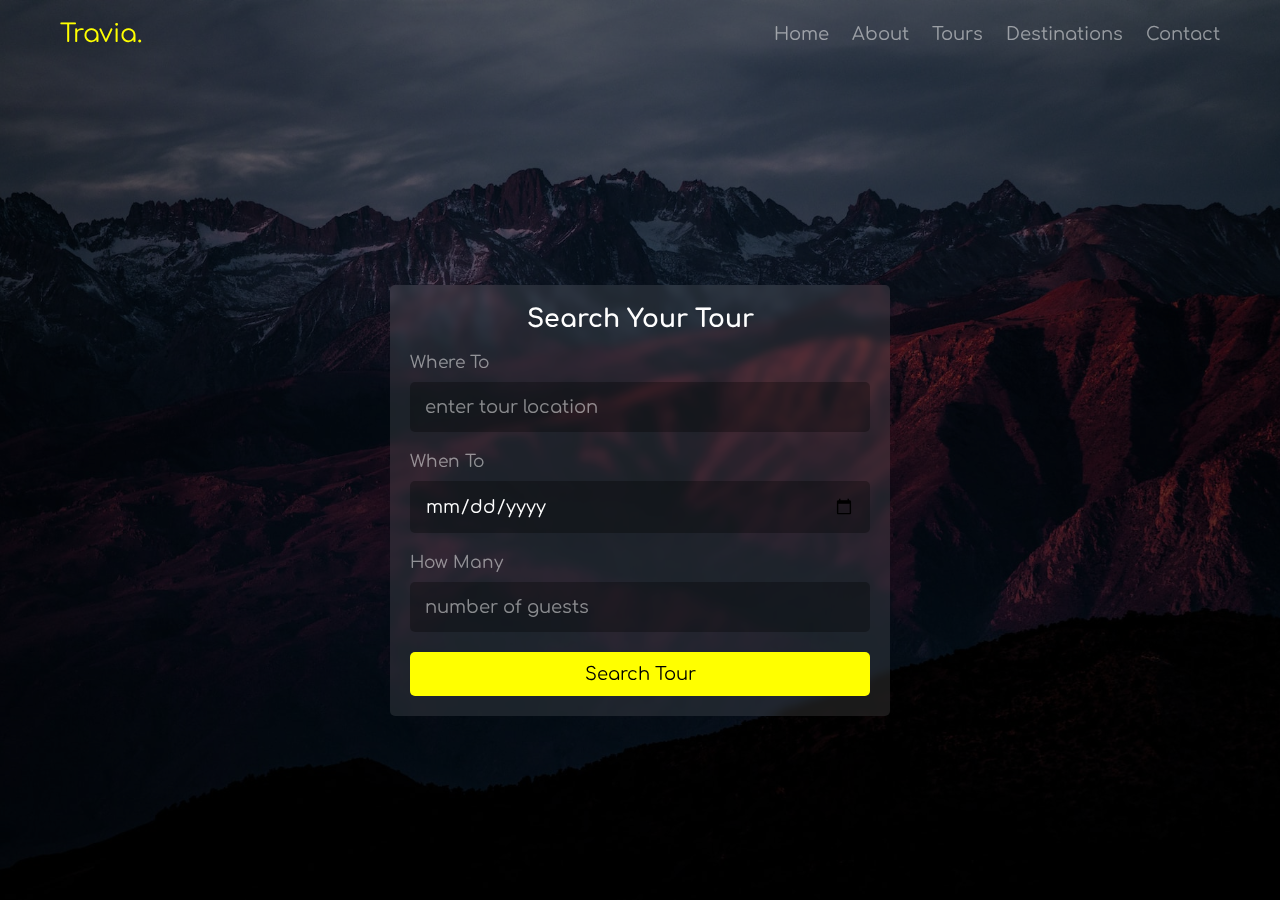
<file: index.html>
<!DOCTYPE html>
<html lang="en">
<head>
    <meta charset="UTF-8">
    <meta http-equiv="X-UA-Compatible" content="IE=edge">
    <meta name="viewport" content="width=device-width, initial-scale=1.0">
    <title>Home</title>

    <!-- font awesome cdn link -->

    <link rel="stylesheet" href="https://cdnjs.cloudflare.com/ajax/libs/font-awesome/6.3.0/css/all.min.css">
    <link href="https://unpkg.com/aos@2.3.1/dist/aos.css" rel="stylesheet"> 
    <!-- подключаем AOS -->

    <link rel="stylesheet" href="./css/style.css">
</head>
<body style="overflow:hidden">
    
    <!-- header section start -->

    <header class="header" data-aos="fade-down">

        <section class="flex">

            <a href="index.html" class="logo">Travia.</a>

            <nav class="navbar">
                <a href="index.html">Home</a>
                <a href="about.html">about</a>
                <a href="tours.html">tours</a>
                <a href="destinations.html">destinations</a>
                <a href="contact.html">contact</a>
            </nav>

            <div id="menu-btn" class="fas fa-bars"></div>

        </section>

    </header>

    <!-- header section finish -->


<!-- home section start -->

    <div class="container home" data-aos="zoom-out">
        <!-- добавляем АОС -->

            <section class="flex" data-aos="zoom-in" data-aos-delay="600">
                <!-- добавляем АОС -->

                <form action="" method="post">
                    <h3>search your tour</h3>
                    <p>where to</p>
                    <input type="text" name="location" required maxlength="50" placeholder="enter tour location" class="box">
                    <p>when to</p>
                    <input type="date" name="date" class="box" required>
                    <p>how many</p>
                    <input type="number" name="guest" min="1" max="10" maxlength="2" placeholder="number of guests" required class="box">
                    <input type="submit" name="search" value="search tour" class="btn">
                </form>

            </section>

    </div>

<!-- home section finish -->





<script src="https://unpkg.com/aos@2.3.1/dist/aos.js"></script>
    <script src="./main.js"></script>
</body>
</html>
</file>
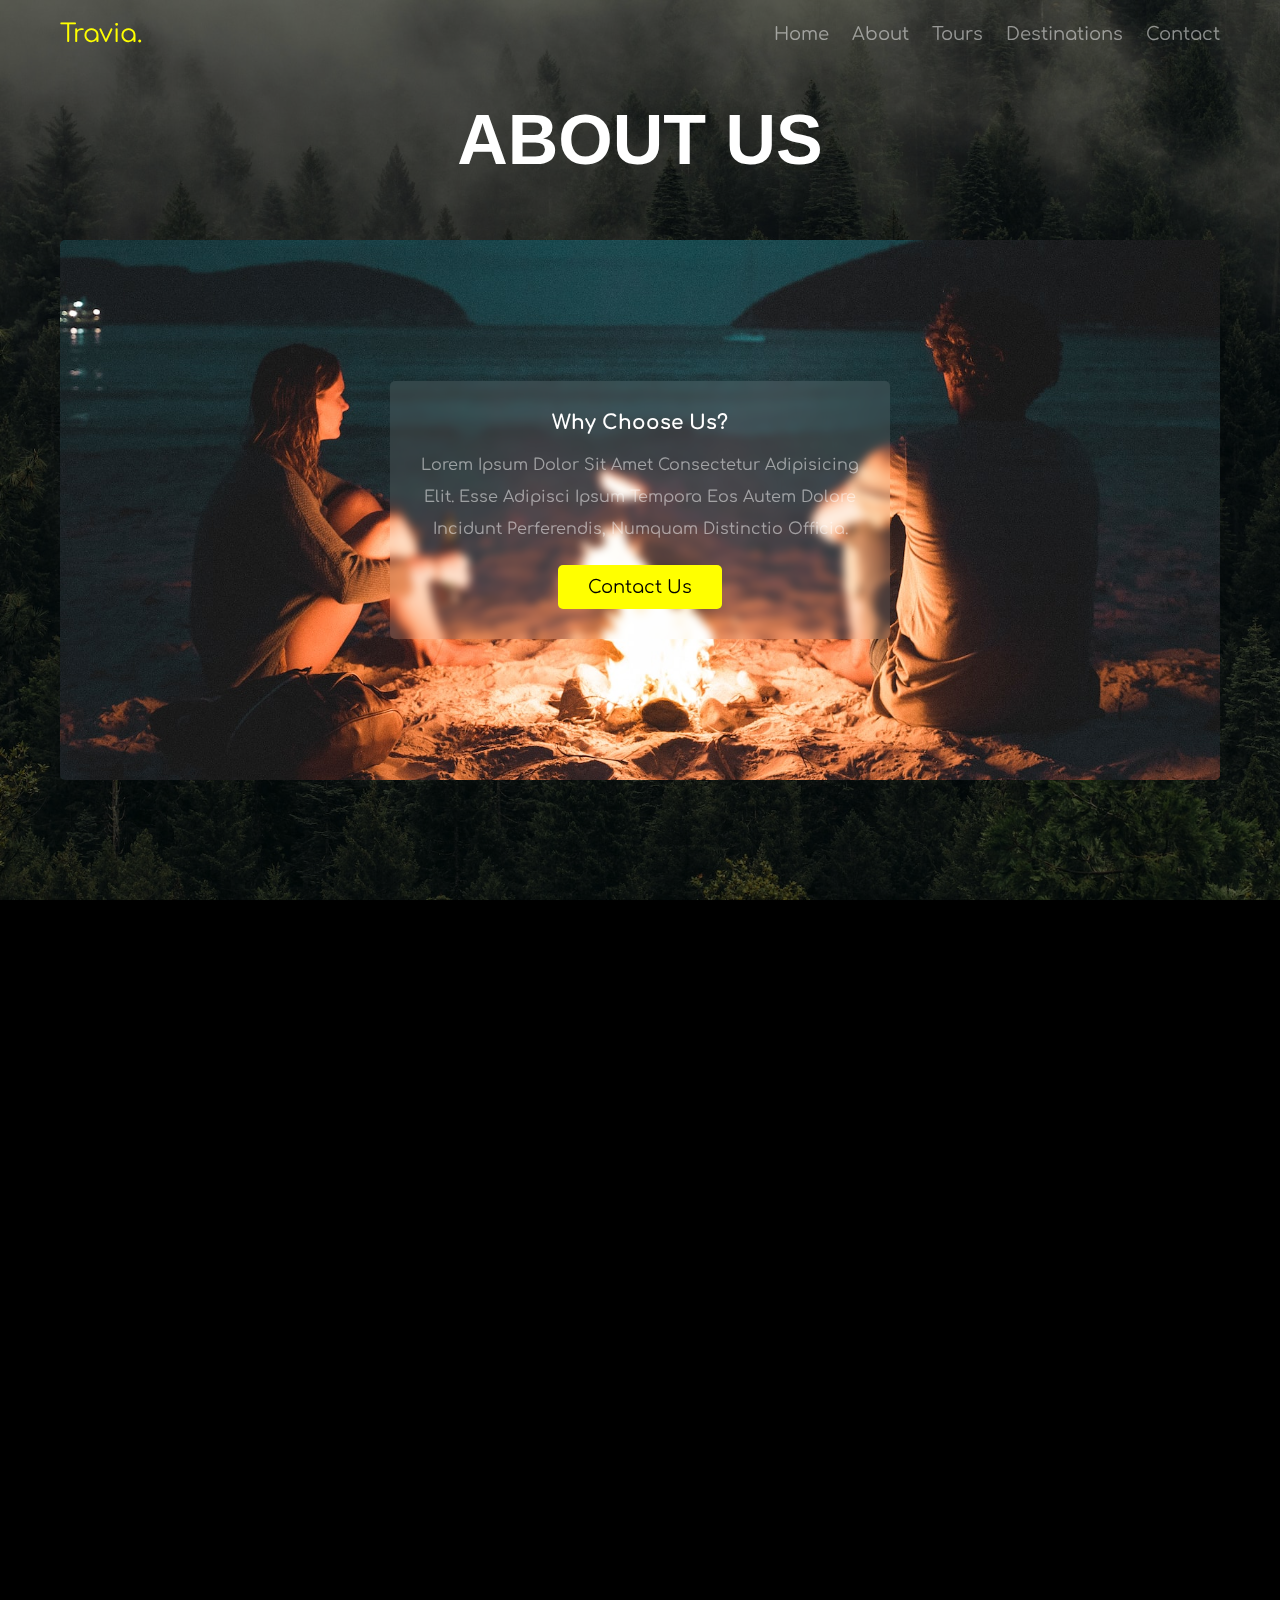
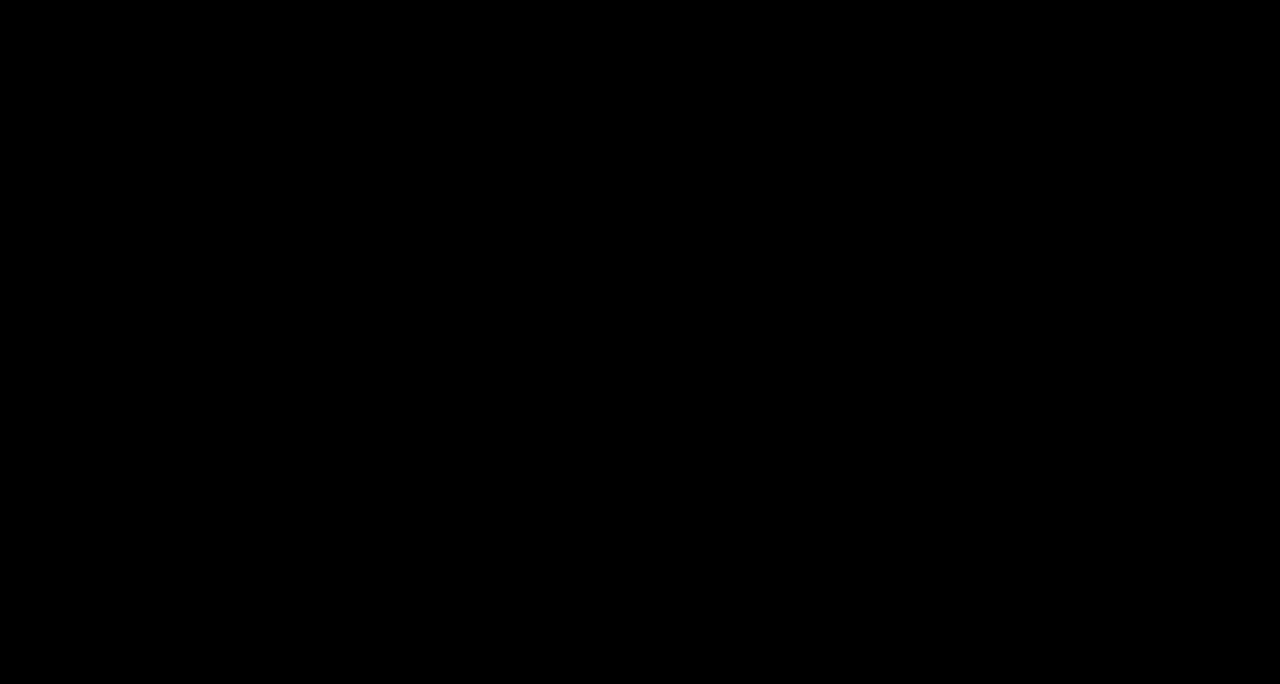
<file: about.html>
<!DOCTYPE html>
<html lang="en">
<head>
    <meta charset="UTF-8">
    <meta http-equiv="X-UA-Compatible" content="IE=edge">
    <meta name="viewport" content="width=device-width, initial-scale=1.0">
    <title>About</title>

    <!-- font awesome cdn link -->

    <link rel="stylesheet" href="https://cdnjs.cloudflare.com/ajax/libs/font-awesome/6.3.0/css/all.min.css">
    <link href="https://unpkg.com/aos@2.3.1/dist/aos.css" rel="stylesheet">

    <link rel="stylesheet" href="./css/style.css">
</head>
<body>
    
    <!-- header section start -->

    <header class="header" data-aos="fade-down">

        <section class="flex">

            <a href="index.html" class="logo">Travia.</a>

            <nav class="navbar">
                <a href="index.html">Home</a>
                <a href="about.html">about</a>
                <a href="tours.html">tours</a>
                <a href="destinations.html">destinations</a>
                <a href="contact.html">contact</a>
            </nav>

            <div id="menu-btn" class="fas fa-bars"></div>

        </section>

    </header>

    <!-- header section finish -->

    <!-- about section start -->

    <div class="container about">

        <h1 class="heading" data-aos="zoom-out">About Us</h1>

        <section>

            <div class="details">

                <div class="box" data-aos="zoom-in">
                    <h3>why choose us?</h3>
                    <p>Lorem ipsum dolor sit amet consectetur adipisicing elit. Esse adipisci ipsum tempora eos autem dolore incidunt perferendis, numquam distinctio officia.</p>
                    <a href="contact.html" class="btn">contact us</a>
                </div>

            </div>

            <div class="grid">
                <div class="box" data-aos="fade-up">
                    <img src="./img/about-img-1.svg" alt="">
                    <h3>easy booking</h3>
                    <p>Lorem ipsum dolor sit amet consectetur adipisicing elit. Placeat ipsa libero molestias animi, quam voluptas?</p>
                </div>

                <div class="box" data-aos="fade-up" data-aos-delay="400">
                    <img src="./img/about-img-2.svg" alt="">
                    <h3>treval word</h3>
                    <p>Lorem ipsum dolor sit amet consectetur adipisicing elit. Placeat ipsa libero molestias animi, quam voluptas?</p>
                </div>

                <div class="box" data-aos="fade-up" data-aos-delay="600">
                    <img src="./img/about-img-3.svg" alt="">
                    <h3>enjoy tours</h3>
                    <p>Lorem ipsum dolor sit amet consectetur adipisicing elit. Placeat ipsa libero molestias animi, quam voluptas?</p>
                </div>

            </div>

        </section>


    </div>

    <!-- about section finish -->

    <!-- reviews section start -->

    <div class="container reviews">

        <h1 class="heading" data-aos="zoom-out">client's reviews</h1>

        <section class="grid">

            <div class="box" data-aos="fade-up">
                <img src="./img/pic-1.png" alt="">
                <h3>jon deo</h3>
                <p>Lorem ipsum dolor sit amet consectetur adipisicing elit. Molestiae aliquam provident pariatur expedita, nisi ipsum commodi assumenda? Libero, deserunt exercitationem!</p>
                <div class="stars">
                    <i class="fas fa-star"></i>
                    <i class="fas fa-star"></i>
                    <i class="fas fa-star"></i>
                    <i class="fas fa-star"></i>
                    <i class="fas fa-star-half-alt"></i>
                </div>
            </div>

            <div class="box" data-aos="fade-up">
                <img src="./img/pic-2.png" alt="">
                <h3>jon deo</h3>
                <p>Lorem ipsum dolor sit amet consectetur adipisicing elit. Molestiae aliquam provident pariatur expedita, nisi ipsum commodi assumenda? Libero, deserunt exercitationem!</p>
                <div class="stars">
                    <i class="fas fa-star"></i>
                    <i class="fas fa-star"></i>
                    <i class="fas fa-star"></i>
                    <i class="fas fa-star"></i>
                    <i class="fas fa-star-half-alt"></i>
                </div>
            </div>

            <div class="box" data-aos="fade-up">
                <img src="./img/pic-3.png" alt="">
                <h3>jon deo</h3>
                <p>Lorem ipsum dolor sit amet consectetur adipisicing elit. Molestiae aliquam provident pariatur expedita, nisi ipsum commodi assumenda? Libero, deserunt exercitationem!</p>
                <div class="stars">
                    <i class="fas fa-star"></i>
                    <i class="fas fa-star"></i>
                    <i class="fas fa-star"></i>
                    <i class="fas fa-star"></i>
                    <i class="fas fa-star-half-alt"></i>
                </div>
            </div>

            <div class="box" data-aos="fade-up">
                <img src="./img/pic-4.png" alt="">
                <h3>jon deo</h3>
                <p>Lorem ipsum dolor sit amet consectetur adipisicing elit. Molestiae aliquam provident pariatur expedita, nisi ipsum commodi assumenda? Libero, deserunt exercitationem!</p>
                <div class="stars">
                    <i class="fas fa-star"></i>
                    <i class="fas fa-star"></i>
                    <i class="fas fa-star"></i>
                    <i class="fas fa-star"></i>
                    <i class="fas fa-star-half-alt"></i>
                </div>
            </div>

            <div class="box" data-aos="fade-up">
                <img src="./img/pic-5.png" alt="">
                <h3>jon deo</h3>
                <p>Lorem ipsum dolor sit amet consectetur adipisicing elit. Molestiae aliquam provident pariatur expedita, nisi ipsum commodi assumenda? Libero, deserunt exercitationem!</p>
                <div class="stars">
                    <i class="fas fa-star"></i>
                    <i class="fas fa-star"></i>
                    <i class="fas fa-star"></i>
                    <i class="fas fa-star"></i>
                    <i class="fas fa-star-half-alt"></i>
                </div>
            </div>

            <div class="box" data-aos="fade-up">
                <img src="./img/pic-6.png" alt="">
                <h3>jon deo</h3>
                <p>Lorem ipsum dolor sit amet consectetur adipisicing elit. Molestiae aliquam provident pariatur expedita, nisi ipsum commodi assumenda? Libero, deserunt exercitationem!</p>
                <div class="stars">
                    <i class="fas fa-star"></i>
                    <i class="fas fa-star"></i>
                    <i class="fas fa-star"></i>
                    <i class="fas fa-star"></i>
                    <i class="fas fa-star-half-alt"></i>
                </div>
            </div>

        </section>


    </div>

    <!-- reviews section finish -->

    <script src="https://unpkg.com/aos@2.3.1/dist/aos.js"></script>
    <script src="./main.js"></script>
</body>
</html>
</file>
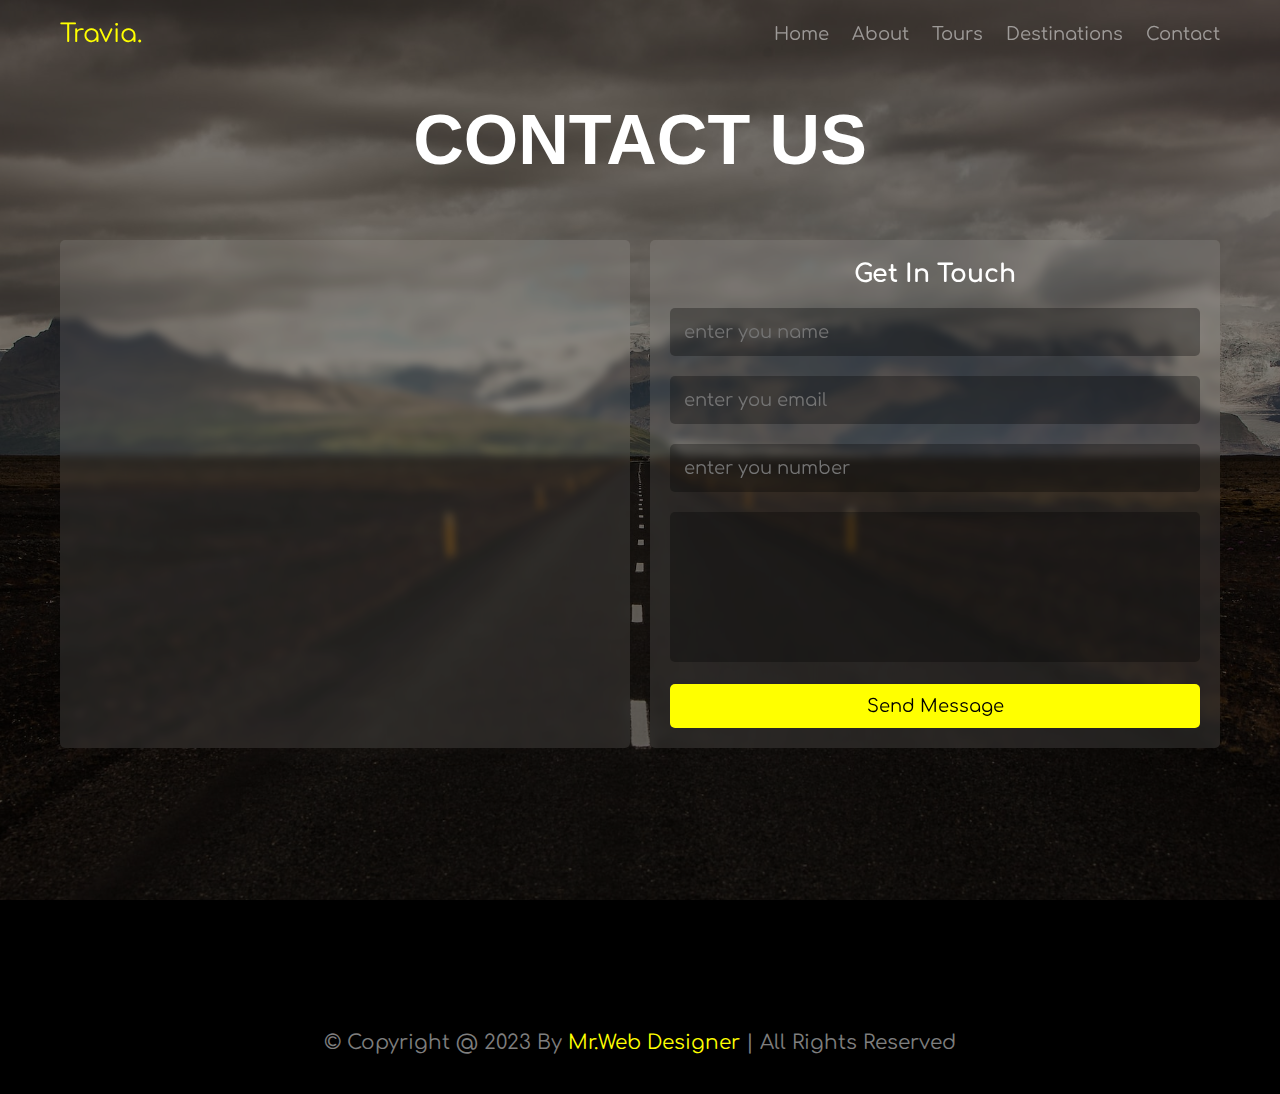
<file: contact.html>
<!DOCTYPE html>
<html lang="en">
<head>
    <meta charset="UTF-8">
    <meta http-equiv="X-UA-Compatible" content="IE=edge">
    <meta name="viewport" content="width=device-width, initial-scale=1.0">
    <title>Contact</title>

    <!-- font awesome cdn link -->

    <link rel="stylesheet" href="https://cdnjs.cloudflare.com/ajax/libs/font-awesome/6.3.0/css/all.min.css">
    <link href="https://unpkg.com/aos@2.3.1/dist/aos.css" rel="stylesheet">


    <link rel="stylesheet" href="./css/style.css">
</head>
<body>
    
    <!-- header section start -->

    <header class="header" data-aos="fade-down">

        <section class="flex">

            <a href="index.html" class="logo">Travia.</a>

            <nav class="navbar">
                <a href="index.html">Home</a>
                <a href="about.html">about</a>
                <a href="tours.html">tours</a>
                <a href="destinations.html">destinations</a>
                <a href="contact.html">contact</a>
            </nav>

            <div id="menu-btn" class="fas fa-bars"></div>

        </section>

    </header>

    <!-- header section finish -->


    <!-- contact section start -->

    <div class="container contact">

        <h1 class="heading" data-aos="zoom-out">contact us</h1>

        <section>

            <div class="row">

                <iframe class="map" src="https://www.google.com/maps/embed?pb=!1m18!1m12!1m3!1d30153.05499885501!2d72.83720524811203!3d19.145703880329876!2m3!1f0!2f0!3f0!3m2!1i1024!2i768!4f13.1!3m3!1m2!1s0x3be7b63aceef0c69%3A0x2aa80cf2287dfa3b!2z0JTQttC-0LTQttC10YjQstCw0YDQuCDQl9Cw0L_QsNC0LCDQnNGD0LzQsdCw0LgsINCc0LDRhdCw0YDQsNGI0YLRgNCwIDQwMDA0Nywg0JjQvdC00LjRjw!5e0!3m2!1sru!2sde!4v1676112533123!5m2!1sru!2sde" allowfullscreen="" loading="lazy" referrerpolicy="no-referrer-when-downgrade" data-aos="flip-left"></iframe>

                <form action="" method="post" data-aos="flip-right">
                    <h3>get in touch</h3>
                    <input type="text" name="name" required maxlength="50" placeholder="enter you name" class="box">
                    <input type="email" name="email" required maxlength="50" placeholder="enter you email" class="box">
                    <input type="number" name="number" required maxlength="10" min="0" max="9999999999" placeholder="enter you number" class="box">
                    <textarea name="message" class="box" required maxlength="1000" cols="30" rows="10"></textarea>
                    <input type="submit" value="send message" name="send" class="btn">
                </form>

            </div>

            <div class="grid">
                <div class="box" data-aos="fade-up">
                    <i class="fas fa-phone"></i>
                    <h3>phone number</h3>
                    <a href="tel:1234567890">+123-456-7890</a>
                    <a href="tel:1111111111">+111-111-1111</a>
                </div>

                <div class="box" data-aos="fade-up">
                    <i class="fas fa-envelope"></i>
                    <h3>email adress</h3>
                    <a href="malito:ssssss@ssdsds.com">ssssss@ssdsds.com</a>
                    <a href="malito:rrrrrr@ssdsds.com">rrrrrr@ssdsds.com</a>
                </div>

                
                <div class="box" data-aos="fade-up">
                    <i class="fas fa-map-marker-alt"></i>
                    <h3>office adress</h3>
                    <a href="#!">street rrrrrrr flat 2 country index</a>
                </div>


            </div>

            <div class="credit">
                &copy; copyright @ 2023 by <span>mr.web designer</span> | all rights reserved
            </div>

        </section>

    </div>

    <!-- contact section finish -->
    
    <script src="https://unpkg.com/aos@2.3.1/dist/aos.js"></script>
    <script src="./main.js"></script>
</body>
</html>
</file>
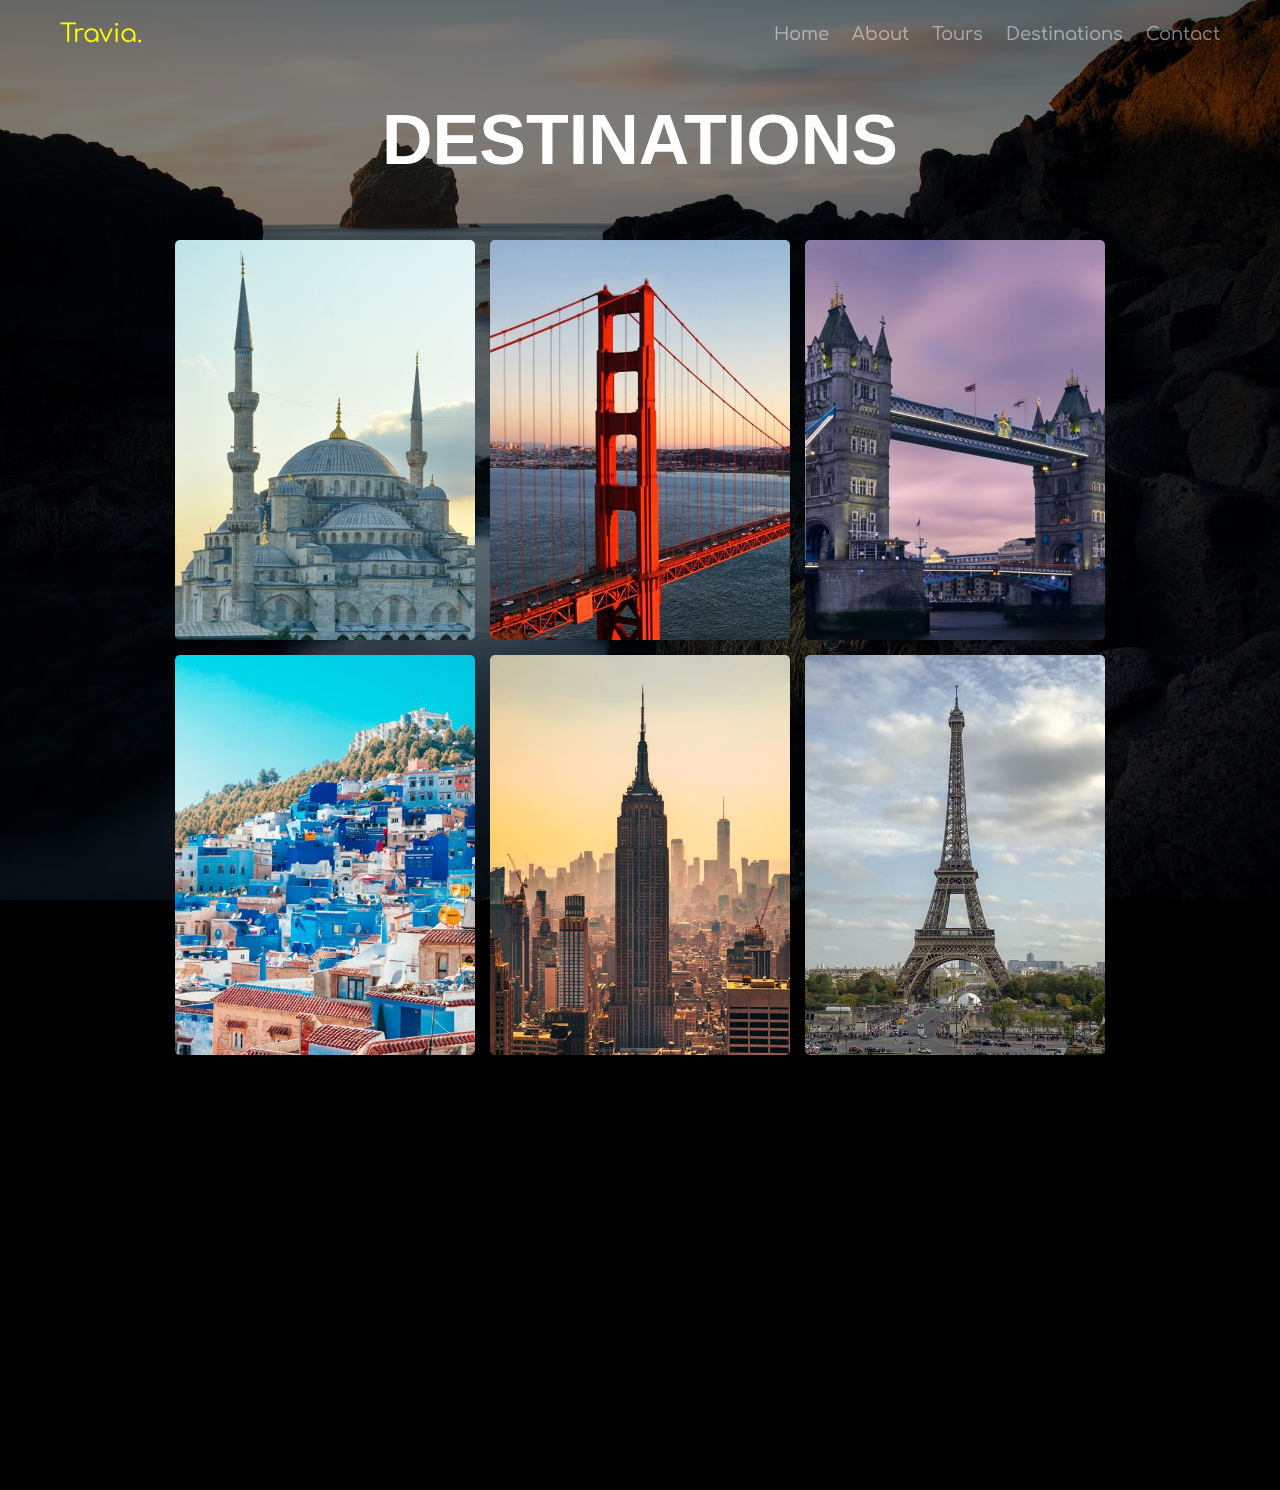
<file: destinations.html>
<!DOCTYPE html>
<html lang="en">
<head>
    <meta charset="UTF-8">
    <meta http-equiv="X-UA-Compatible" content="IE=edge">
    <meta name="viewport" content="width=device-width, initial-scale=1.0">
    <title>Destinations</title>

    <!-- font awesome cdn link -->

    <link rel="stylesheet" href="https://cdnjs.cloudflare.com/ajax/libs/font-awesome/6.3.0/css/all.min.css">
    <link href="https://unpkg.com/aos@2.3.1/dist/aos.css" rel="stylesheet">

    <link rel="stylesheet" href="./css/style.css">
</head>
<body>
    
    <!-- header section start -->

    <header class="header" data-aos="fade-down">

        <section class="flex">

            <a href="index.html" class="logo">Travia.</a>

            <nav class="navbar">
                <a href="index.html">Home</a>
                <a href="about.html">about</a>
                <a href="tours.html">tours</a>
                <a href="destinations.html">destinations</a>
                <a href="contact.html">contact</a>
            </nav>

            <div id="menu-btn" class="fas fa-bars"></div>

        </section>

    </header>

    <!-- header section finish -->


    <!-- section destinations start -->


    <div class="container destinations">

        <h1 class="heading" data-aos="zoom-out">destinations</h1>

        <section class="grid">
            <div class="box" data-aos="zoom-in">
                <img src="./img/destination-1.jpg" alt="">
                <h3><span>istanbul</span></h3>
            </div>
            <div class="box" data-aos="zoom-in">
                <img src="./img/destination-2.jpg" alt="">
                <h3><span>california</span></h3>
            </div>
            <div class="box" data-aos="zoom-in">
                <img src="./img/destination-3.jpg" alt="">
                <h3><span>london</span></h3>
            </div>
            <div class="box" data-aos="zoom-in">
                <img src="./img/destination-4.jpg" alt="">
                <h3><span>morrocco</span></h3>
            </div>
            <div class="box" data-aos="zoom-in">
                <img src="./img/destination-5.jpg" alt="">
                <h3><span>new york</span></h3>
            </div>
            <div class="box" data-aos="zoom-in">
                <img src="./img/destination-6.jpg" alt="">
                <h3><span>paris</span></h3>
            </div>
            <div class="box" data-aos="zoom-in">
                <img src="./img/destination-7.jpg" alt="">
                <h3><span>barcelona</span></h3>
            </div>
            <div class="box" data-aos="zoom-in">
                <img src="./img/destination-8.jpg" alt="">
                <h3><span>sydney</span></h3>
            </div>
            <div class="box" data-aos="zoom-in">
                <img src="./img/destination-9.jpg" alt="">
                <h3><span>tokyo</span></h3>
            </div>


        </section>

    </div>



    <!-- section destinations finish -->
    
    <script src="https://unpkg.com/aos@2.3.1/dist/aos.js"></script>
    <script src="./main.js"></script>
</body>
</html>
</file>
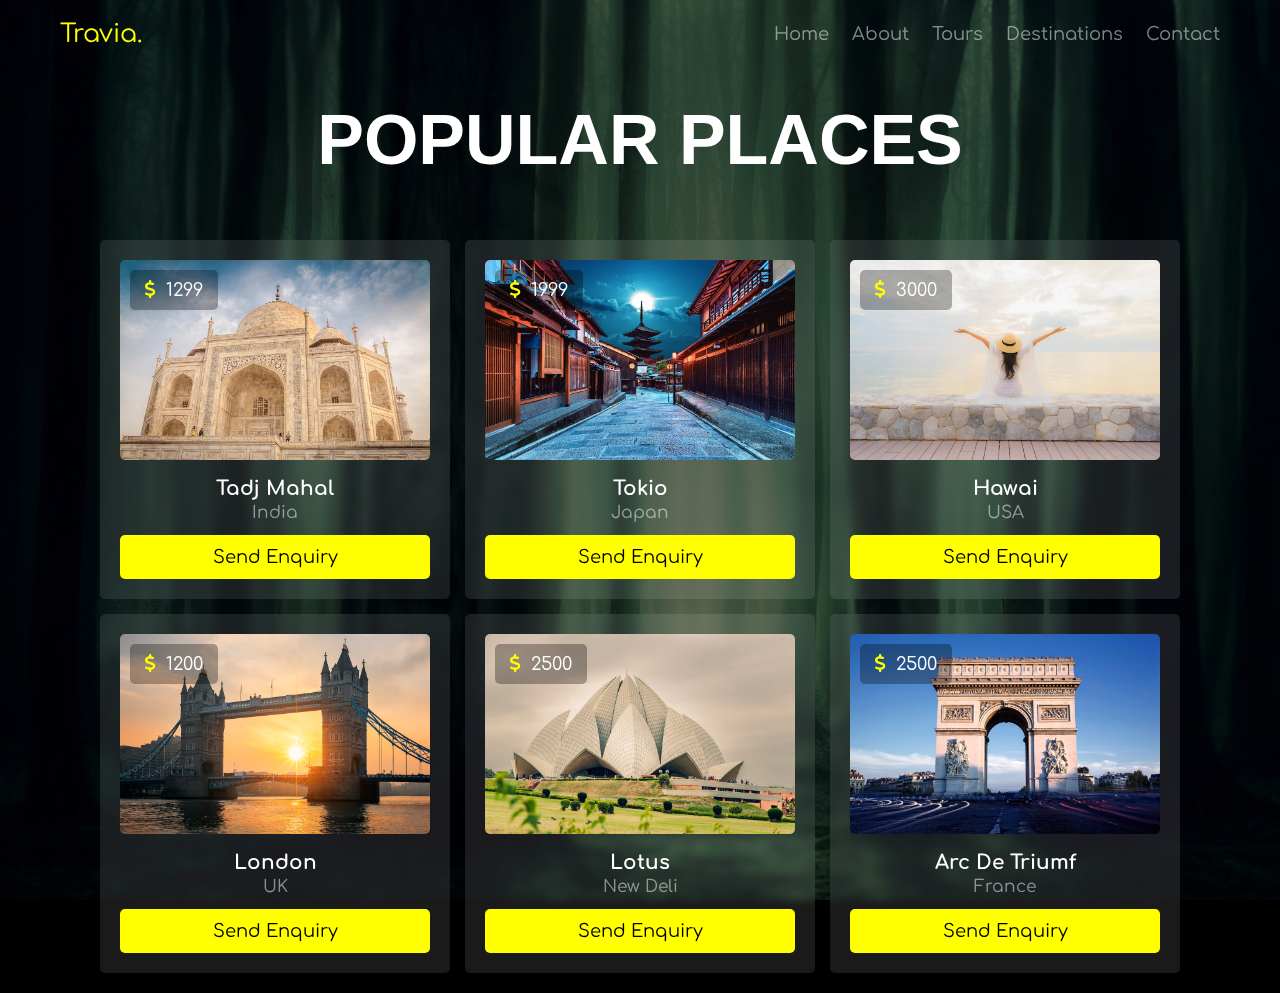
<file: tours.html>
<!DOCTYPE html>
<html lang="en">
<head>
    <meta charset="UTF-8">
    <meta http-equiv="X-UA-Compatible" content="IE=edge">
    <meta name="viewport" content="width=device-width, initial-scale=1.0">
    <title>Tours</title>

    <!-- font awesome cdn link -->

    <link rel="stylesheet" href="https://cdnjs.cloudflare.com/ajax/libs/font-awesome/6.3.0/css/all.min.css">
    <link href="https://unpkg.com/aos@2.3.1/dist/aos.css" rel="stylesheet">

    <link rel="stylesheet" href="./css/style.css">
</head>
<body>
    
    <!-- header section start -->

    <header class="header" data-aos="fade-down">

        <section class="flex">

            <a href="index.html" class="logo">Travia.</a>

            <nav class="navbar">
                <a href="index.html">Home</a>
                <a href="about.html">about</a>
                <a href="tours.html">tours</a>
                <a href="destinations.html">destinations</a>
                <a href="contact.html">contact</a>
            </nav>

            <div id="menu-btn" class="fas fa-bars"></div>

        </section>

    </header>

    <!-- header section finish -->

    <!-- tours sections start -->


    <div class="container tours">

        <h1 class="heading" data-aos="zoom-out">popular places</h1>

        <section class="grid">

            <div class="box">
                <div class="price"><i class="fas fa-dollar-sign"></i><span>1299</span></div>
                <img src="./img/tour-img-1.webp" alt="" class="image">
                <h3 class="name">tadj mahal</h3>
                <p class="adress">india</p>
                <a href="" class="btn">send enquiry</a>
            </div>

            <div class="box" data-aos="zoom-in" data-aos-delay="400">
                <div class="price"><i class="fas fa-dollar-sign"></i><span class="amount">1999</span></div>
                <img src="./img/tour-img-2.webp" alt="" class="image">
                <h3 class="name">tokio</h3>
                <p class="adress">japan</p>
                <a href="" class="btn">send enquiry</a>
            </div>

            <div class="box" data-aos="zoom-in" data-aos-delay="400">
                <div class="price"><i class="fas fa-dollar-sign"></i><span class="amount">3000</span></div>
                <img src="./img/tour-img-3.webp" alt="" class="image">
                <h3 class="name">hawai</h3>
                <p class="adress">USA</p>
                <a href="" class="btn">send enquiry</a>
            </div>

            <div class="box" data-aos="zoom-in" data-aos-delay="400">
                <div class="price"><i class="fas fa-dollar-sign"></i><span class="amount">1200</span></div>
                <img src="./img/tour-img-4.webp" alt="" class="image">
                <h3 class="name">london</h3>
                <p class="adress">UK</p>
                <a href="" class="btn">send enquiry</a>
            </div>

            <div class="box" data-aos="zoom-in" data-aos-delay="400">
                <div class="price"><i class="fas fa-dollar-sign"></i><span class="amount">2500</span></div>
                <img src="./img/tour-img-5.webp" alt="" class="image">
                <h3 class="name">lotus</h3>
                <p class="adress">New Deli</p>
                <a href="" class="btn">send enquiry</a>
            </div>

            <div class="box" data-aos="zoom-in" data-aos-delay="400">
                <div class="price"><i class="fas fa-dollar-sign"></i><span class="amount">2500</span></div>
                <img src="./img/tour-img-6.webp" alt="" class="image">
                <h3 class="name">Arc de Triumf</h3>
                <p class="adress">France</p>
                <a href="" class="btn">send enquiry</a>
            </div>

        </section>

    </div>


    <!-- tours sections finish -->
    
    <script src="https://unpkg.com/aos@2.3.1/dist/aos.js"></script>
    <script src="./main.js"></script>
</body>
</html>
</file>
<file: css/style.css>
@import url('https://fonts.googleapis.com/css2?family=Comfortaa:wght@300;400;500;600;700&display=swap');

:root{
    --main-color: #ff0;
    --light-white: rgba(255, 255, 255, .5);
    --light-black: rgba(0,0,0,.3);
    --light-bg: rgba(255,255,255,.1);
    --white: #fff;
    --black: #000;
}

*{
    font-family: 'Comfortaa', cursive;
    margin: 0;padding: 0;
    box-sizing: border-box;
    outline: none; border: none;
    text-transform: capitalize;
    text-decoration: none;
}

html {
    font-size: 62.5%;
    overflow-x: hidden;
    scroll-behavior: smooth;
    scroll-padding-top: 5rem;
}


*::section{
    background-color: var(--main-color);
    color: var(--black);
}

*::-webkit-scrollbar{
    height: .5rem;
    width: 1rem;
    }

*::-webkit-scrollbar-track{
    background-color: transparent;
}

*::-webkit-scrollbar-thumb{
    color: var(--white);
}

body {
    background-color: var(--black);
    overflow-x: hidden;
}


.container {
    padding-top: 10rem;
}

section {
    margin: 0 auto;
    max-width: 1200px;
    padding: 2rem;
}

.btn {
    display: block;
    border-radius: .5rem;
    padding: 1.2rem 3rem;
    background: var(--main-color);
    color: var(--black);
    cursor: pointer;
    text-align: center;
    width: 100%;
    margin-top: 1rem;
    font-size: 1.8rem;
    transition: .2s linear;
}

.btn:hover {
    background: var(--black);
    color: var(--white);
}

header {
    position: fixed;
    top: 0;left: 0; right: 0;
    background: linear-gradient(0deg, transperant, var(--black));
    z-index: 1000;
}

.heading {
    font-family: Verdana, Geneva, Tahoma, sans-serif;
    font-size: 7rem;
    color: var(--white);
    text-transform: uppercase;
    text-align: center;
    margin-bottom: 4rem;
}

.flex {
    display: flex;
    align-items: center;
    justify-content: space-between;
    gap: 1.5rem;
}

.logo {
    font-size: 2.5rem;
    color: var(--main-color);
}

.navbar a {
    margin-left: 2rem;
    font-size: 1.8rem;
    color: var(--light-white);
    transition: color .2s linear;
}

.navbar a:hover {
    color: var(--white);
}

#menu-btn {
    font-size: 2.5rem;
    cursor: pointer;
    color: var(--white);
    display: none;
}


/* section home */


.home {
    background: url(./../img/home-bg.jpg) no-repeat rgba(0,0,0,.5);
    background-position: center;
    background-attachment: fixed;
    background-size: cover;
    background-blend-mode: multiply;
}
.home .flex {
    min-height: calc(100vh - 10rem);
    display: flex;
    align-items: center;
    justify-content: center;
}

.home form {
    background-color: var(--light-bg);
    border-radius: 0.5rem;
    padding: 2rem;
    width: 50rem;
    backdrop-filter: blur(.4rem);
}


.home form h3 {
    font-size: 2.5rem;
    color: var(--white);
    padding-bottom: 1rem;
    text-align: center;
}

.home form p {
    padding-top: 1rem;
    font-size: 1.7rem;
    color: var(--light-white);
}

.home .box {
    width: 100%;
    border-radius: .5rem;
    padding: 1.5rem;
    font-size: 1.8rem;
    text-transform: none;
    color: var(--white);
    background: var(--light-black);
    margin: 1rem 0;
}

.home .box::placeholder {
    color: var(--light-white);
}

/* section about */


.about {
    background: url(./../img/about-bg.jpg) no-repeat rgba(0,0,0,.5);
    background-position: center;
    background-attachment: fixed;
    background-size: cover;
    background-blend-mode: multiply;
}

.details {
    border-radius: .5rem;
    background: url(./../img/details-bg.jpg) no-repeat rgba(0,0,0,.5);
    background-position: center;
    background-attachment: fixed;
    background-size: cover;
    display: flex;
    align-items: center;
    justify-content: center;
    padding: 2rem;
    min-height: 60vh;
    border-radius: .5rem;
}

.details .box {
    width: 50rem;
    background-color: var(--light-bg);
    text-align: center;
    padding: 3rem 2rem;
    backdrop-filter: blur(.4rem);
    border-radius: .5rem;
}

.details .box h3 {
    font-size: 2rem;
    color: var(--white);
    padding-bottom: .5rem;
    
}

.details .box p {
    padding: 1rem 0;
    font-size: 1.6rem;
    color: var(--light-white);
    line-height: 2;
}

.details .btn {
    display: inline-block;
    width: auto;
}

.about .grid {
    display: grid;
    grid-template-columns: repeat(auto-fit, 30rem);
    align-items: flex-start;
    justify-content: center;
    gap: 1.5rem;
    margin-top: 3rem;
}

.about .grid .box {
    background-color: var(--light-bg);
    padding: 2rem;
    text-align: center;
    backdrop-filter: blur(.4rem);
    border-radius: .5rem;
}
.about .grid .box:hover {
    background-color: var(--light-black);
    
}

.about .grid .box img {
    height: 20rem;
    transition: .2s linear;
}

.about .grid .box img:hover {
    transform: scale(1.1);  /* увеличивает размер картинки в 1.1 раза = как будто приближение */
}

.about .grid .box h3 {
    padding: 2rem 0;
    font-size: 2rem;
    color: var(--white);
}

.about .grid .box p {
    line-height: 2;
    line-height: 1.6rem;
    color: var(--light-white)
}

/* reviews */

.reviews {
    background: url(./../img/reviews-bg.jpg) no-repeat rgba(0,0,0,.5);
    background-position: center;
    background-attachment: fixed;
    background-size: cover;
    background-blend-mode: multiply;
}

.reviews .grid {
    display: grid;
    grid-template-columns: repeat(auto-fit, 35rem);
    align-items: flex-start;
    justify-content: center;
    gap: 1.5rem;
}

.reviews .grid .box {
    background-color: var(--light-bg);
    padding: 2rem;
    text-align: center;
    backdrop-filter: blur(.4rem);
    border-radius: .5rem;
}

.reviews .grid .box img {
    height: 10rem;
    width: 10rem;
    border-radius: 50%;
    object-fit: cover;
    margin-bottom: 1rem;
}

.reviews .grid .box h3 {
    font-size: 2rem;
    color: var(--white);
}

.reviews .grid .box p {
    font-size: 1.5rem;
    line-height: 2;
    color: var(--light-white);
    padding: 1rem 0;
}

.reviews .grid .box .stars {
    margin-top: 1rem;
}

.reviews .grid .box .stars i {
    font-size: 1.8rem;
    color: var(--main-color);
}

.reviews .grid .box:hover {
    background-color: var(--light-black)
}

.tours {
    background: url(./../img/tour-bg.jpg) no-repeat rgba(0,0,0,.5);
    background-position: center;
    background-attachment: fixed;
    background-size: cover;
    background-blend-mode: multiply;
}

.tours .grid {
    display: grid;
    grid-template-columns: repeat(auto-fit, 35rem);
    align-items: flex-start;
    justify-content: center;
    gap: 1.5rem;
}

.tours .grid .box {
    background-color: var(--light-bg);
    padding: 2rem;
    text-align: center;
    backdrop-filter: blur(.4rem);
    border-radius: .5rem;
    position: relative;
}

.tours .grid .box:hover {
    background: var(--light-black);
}

.tours .grid .box .price {
    position: absolute;
    top: 3rem; left: 3rem;
    border-radius: .5rem;
    background: var(--light-black);
    font-size: 1.8rem;
    padding: 1rem 1.5rem;
}

.tours .grid .box .price:hover {
    background: var(--black);
}

.tours .grid .box .price i {
    color: var(--main-color);
    margin-right: 1rem;
}

.tours .grid .box .price span {
    color: var(--white);
}

.tours .grid .box .image {
    height: 20rem;
    width: 100%;
    object-fit: cover;
    border-radius: .5rem;
    margin-bottom: 1.5rem;
}

.tours .grid .box .name {
    font-size: 2rem;
    color: var(--white);
}

.tours .grid .box .adress {
    font-size: 1.7rem;
    color: var(--light-white);
    line-height: 1.5rem;
    padding: 0.5rem 0;
}

/* destinations */

.destinations {
    background: url(./../img/destination-bg.jpg) no-repeat rgba(0,0,0,.5);
    background-position: center;
    background-attachment: fixed;
    background-size: cover;
    background-blend-mode: multiply;
}

.destinations .grid {
    display: grid;
    grid-template-columns: repeat(auto-fit, 30rem);
    align-items: flex-start;
    justify-content: center;
    gap: 1.5rem;
}

.destinations .grid .box {
    height: 40rem;
    overflow: hidden;
    border-radius: .5rem;
    position: relative;
}

.destinations .grid .box img {
    height: 100%;
    width: 100%;
    object-fit: cover;
}

.destinations .grid .box h3 {
    position: absolute;
    top: 0; left: 0;
    height: 100%;
    width: 100%;
    display: flex;
    align-items: center;
    justify-content: center;
    background-color: var(--light-black);
    backdrop-filter: blur(.4rem);
    transition: .2s linear;
    opacity: 0;
}

.destinations .grid .box h3 span {
    font-size: 2.5rem;
    color: var(--white);
}

.destinations .grid .box:hover h3 {
    opacity: 1;
}

/* contacts */

.contact {
    background: url(./../img/contact-bg.jpg) no-repeat rgba(0,0,0,.5);
    background-position: center;
    background-attachment: fixed;
    background-size: cover;
    background-blend-mode: multiply;
}

.contact .row {
    display: flex;
    flex-wrap: wrap;
    gap: 2rem;
}

.contact .row .map {
    width: 100%;
    flex: 1 1 40rem;
    padding: 2rem;
    background-color: var(--light-bg);
    border-radius: .5rem;
    backdrop-filter: blur(.4rem);
}

.contact .row form {
    
    flex: 1 1 40rem;
    padding: 2rem;
    background-color: var(--light-bg);
    border-radius: .5rem;
    backdrop-filter: blur(.4rem);
}

.contact .row form h3 {
    text-align: center;
    font-size: 2.5rem;
    color: var(--white);
    padding-bottom: 1rem;
}

.contact .row form .box {
    width: 100%;
    margin: 1rem 0;
    border-radius: .5rem;
    background-color: var(--light-black);
    padding: 1.4rem;
    font-size: 1.8rem;
    color: var(--white);
    text-transform: none;
}

.contact .row form::placeholder {
    color: var(--light-white);
}

.contact .row form textarea {
    height: 15rem;
    resize: none;
}

.contact .grid {
    margin: 3rem 0;
    display: grid;
    grid-template-columns: repeat(auto-fit, 30rem);
    justify-content: center;
    gap: 1.5rem;
}

.contact .grid .box {
    background-color: var(--light-bg);
    padding: 3rem 2rem;
    text-align: center;
    backdrop-filter: blur(.4rem);
    border-radius: .5rem;
}

.contact .grid .box i {
    height: 5rem;
    width: 5rem;
    line-height: 5rem;
    font-size: 2.5rem;
    background-color: var(--light-black);
    border-radius: .5rem;
    color: var(--white);
    margin-bottom: 1.5rem;
}

.contact .grid .box h3 {
    font-size: 2rem;
    color: var(--main-color);
    padding: .5rem 0;
}

.contact .grid .box a {
    display: block;
    padding-top: 1rem;
    font-size: 1.6rem;
    color: var(--light-white);
    line-height: 1.5rem;
    text-transform: none;
}

.contact .grid .box a:hover {
    color: var(--white);
    text-decoration: underline;
}

.contact .credit {
    font-size: 2rem;
    text-align: center;
    padding-top: 1.5rem;
    padding-bottom: 2rem;
    color: var(--light-white);
}

.contact .credit span {
    color: var(--main-color);
}



/* media */

@media (max-width: 991px) {
    html {
        font-size: 55%;
    }

    .heading {
        font-size: 5rem;
    }
}

@media (max-width: 768px) {
    
    #menu-btn{
        display: inline-block;
    }

    .flex {
        position: relative;
    }

    .navbar {
        position: absolute;
        top: 100%; left: 2rem; right: 2rem;
        
        background-color: var(--light-black);
        backdrop-filter: blur(.4rem);
        border-radius: .5rem;
        /*width: 90%;*/
        /*margin: 0 auto;*/ 
        transform: scale(0);
        transform-origin: top right;
        padding: 1.5rem .5rem;
        
    }
    .navbar.active {
        transform: scale(1);
        transition: .2s linear;
    }
    .navbar a {
        display: block;
        padding: 1.5rem .5rem;
        margin: .5rem 1.5rem;
        color: var(--white);
        border-radius: .5rem;
    }

    .navbar a:hover {
        background-color: var(--light-bg);
    }

    .heading {
        font-size: 3rem;
    }

}

@media (max-width: 450) {
    html {
        font-size: 50%;
    }

    .heading {
        font-size: 2.5rem;
    }
}

/* 01:04:01 */
</file>
